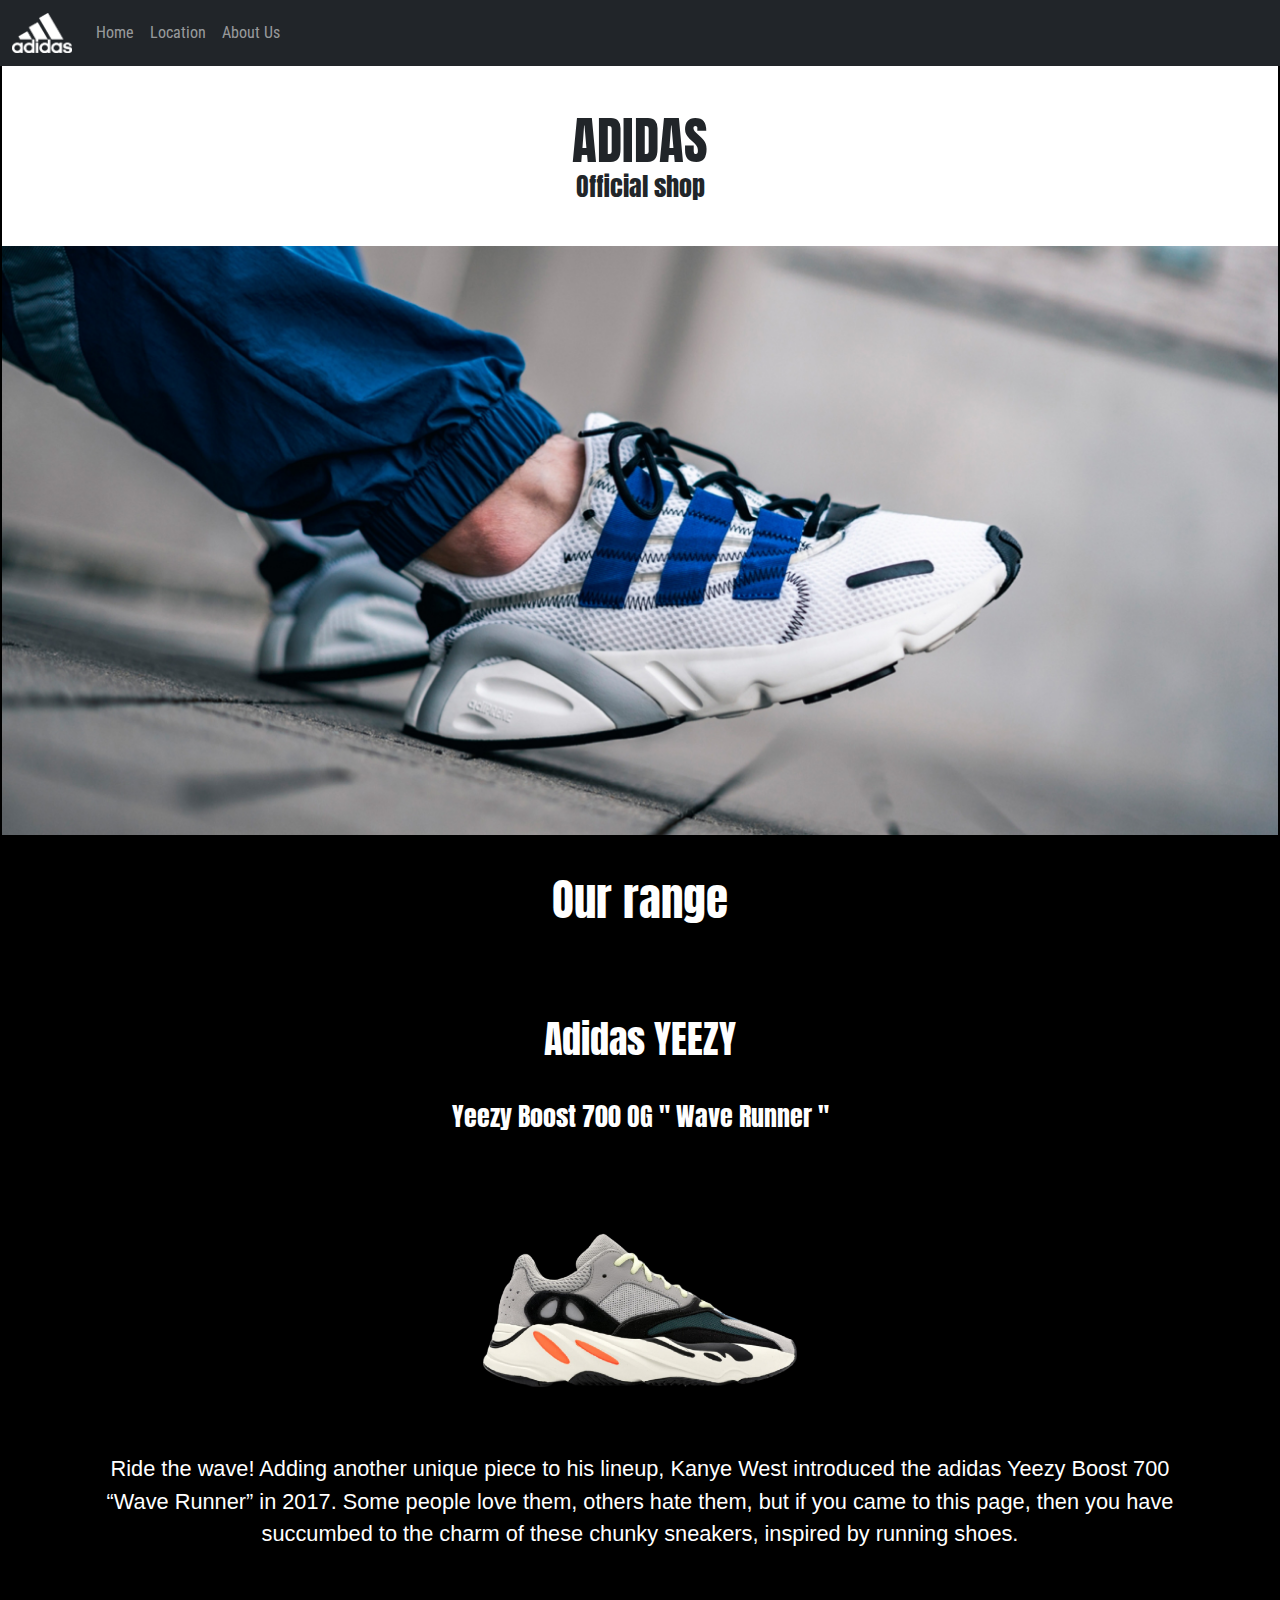
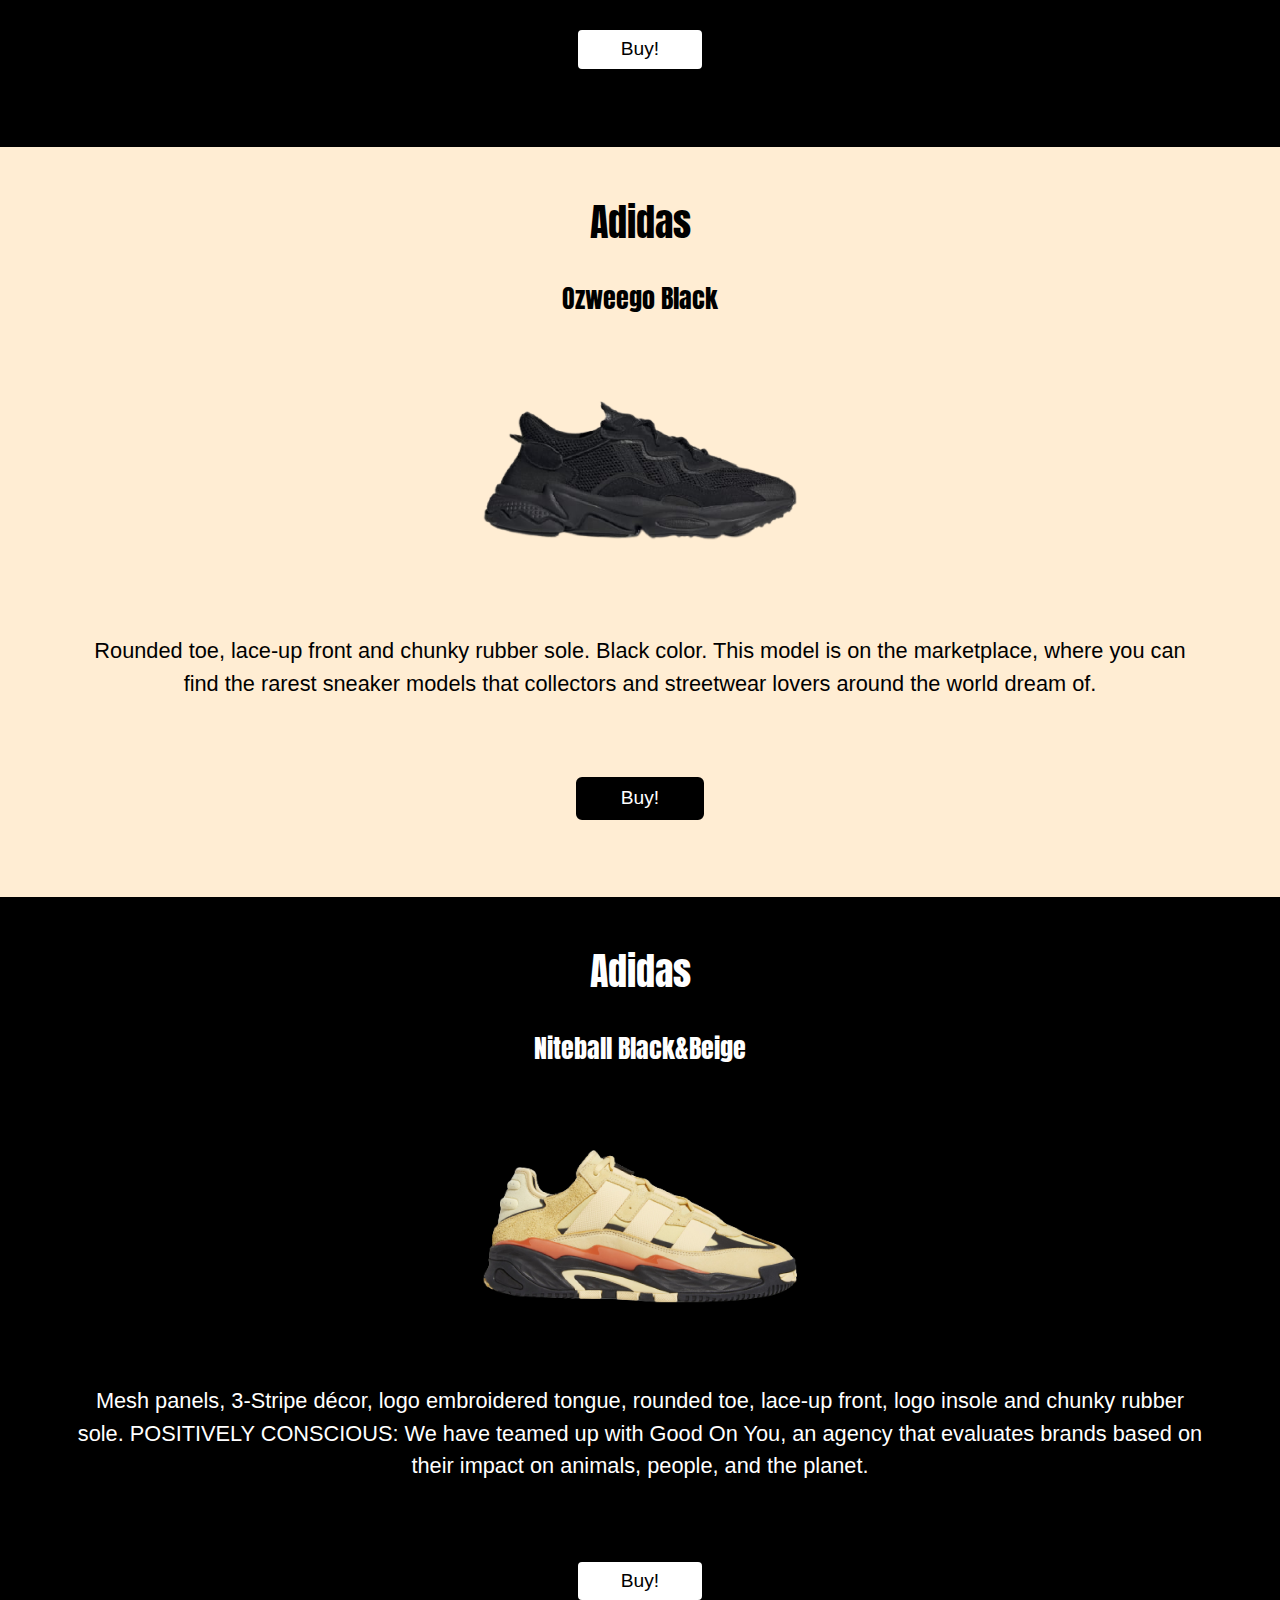
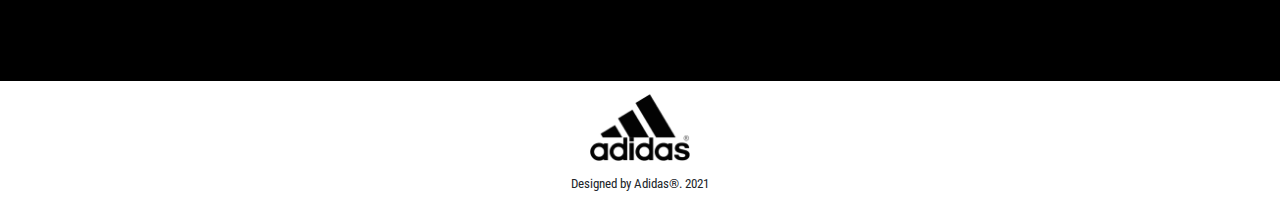
<file: index.html>
<!DOCTYPE html>
<html lang="en">
<head>
	<meta charset="UTF-8">
	<meta name="viewport" content="width=device-width, initial-scale=1.0">
	<link rel="stylesheet" type="text/css" href="styles.css">
	<link href="https://cdn.jsdelivr.net/npm/bootstrap@5.1.2/dist/css/bootstrap.min.css" rel="stylesheet">
	<script src="https://cdn.jsdelivr.net/npm/bootstrap@5.1.2/dist/js/bootstrap.bundle.min.js"></script>
	<link rel="preconnect" href="https://fonts.googleapis.com">
	<link rel="preconnect" href="https://fonts.gstatic.com" crossorigin>
	<link href="https://fonts.googleapis.com/css2?family=Anton&family=Roboto+Condensed&family=Roboto:wght@100&display=swap" rel="stylesheet">

</head>
<body>
<main class="main-container">
	
<!--Навигация-->
	<section class="navigation">
		<nav class="navbar navbar-expand-sm bg-dark navbar-dark sticky-top">
		  <div class="container-fluid">
		    <a class="navbar-brand" href="#"><img src="images/logo1.png" alt="Adidas Logo" style="width:60px;"></a>
		    <button class="navbar-toggler" type="button" data-bs-toggle="collapse" data-bs-target="#collapsibleNavbar">
		      <span class="navbar-toggler-icon"></span>
		    </button>
		    <div class="collapse navbar-collapse" id="collapsibleNavbar">
		      <ul class="navbar-nav">
		        <li class="nav-item">
		          <a class="nav-link" href="index.html">Home</a>
		        </li>
		        <li class="nav-item">
		          <a class="nav-link" href="map.html">Location</a>
		        </li>
		        <li class="nav-item">
		          <a class="nav-link" href="info.html">About Us</a>
		        </li>  
		          </ul>
		    </div>
		  </div>
		</nav>
	</section>

<!--Старт-->
	<section class="startpage">
		<div class="startpage_container">
			<div class="startpage_title">
				<h1>ADIDAS</h1>
				<h2>Official shop</h2>
			</div>
			<div class="startpage_image">
				<img src="images/4 1.png" alt="background image">
			</div>
		</div>
	</section>

<!--Ассортимент-->
		<section class="range">
				<h1>Our range</h1>
			<div class="range_container-yeezy">
				<div class="range_container">
					<h1>Adidas YEEZY</h1>
					<h2>Yeezy Boost 700 OG " Wave Runner "</h2>
					<img src="images/kross1.jpg" alt="Yeezy Img">
					<p>Ride the wave! Adding another unique piece to his lineup, Kanye West introduced the adidas Yeezy Boost 700 “Wave Runner” in 2017. Some people love them, others hate them, but if you came to this page, then you have succumbed to the charm of these chunky sneakers, inspired by running shoes.</p>
					<a href="https://www.adidas.ru/yeezy"><button>Buy!</button></a>
				</div>
			</div>
			<div class="range_container-ozweego">
				<div class="range_item-ozweego">
					<h1>Adidas</h1>
					<h2>Ozweego Black</h2>
					<img src="images/kross2.jpg" alt="Ozweego Img">
					<p>Rounded toe, lace-up front and chunky rubber sole. Black color. This model is on the marketplace, where you can find the rarest sneaker models that collectors and streetwear lovers around the world dream of.</p>
					<a href="https://www.adidas.ru/krossovki-ozweego/EE6999.html"><button>Buy!</button></a>
				</div>
			</div>
			<div class="range_container-niteball">
				<div class="range_container">
					<h1>Adidas</h1>
					<h2>Niteball Black&Beige</h2>
					<img src="images/kross3.jpg" alt="Niteball Img">
					<p>Mesh panels, 3-Stripe décor, logo embroidered tongue, rounded toe, lace-up front, logo insole and chunky rubber sole. POSITIVELY CONSCIOUS: We have teamed up with Good On You, an agency that evaluates brands based on their impact on animals, people, and the planet. </p>
					<a href="https://www.adidas.ru/krossovki-niteball/S24142.html"><button>Buy!</button></a>
				</div>
			</div>
		</section>

<!--Футер-->
	<footer>
		<div class="footer">
			<img src="images/logo1.jpg" alt="Adidas Logo">
			<p>Designed by Adidas®. 2021</p>
		</div>
	</footer>

</main>
</body>
</html>
</file>
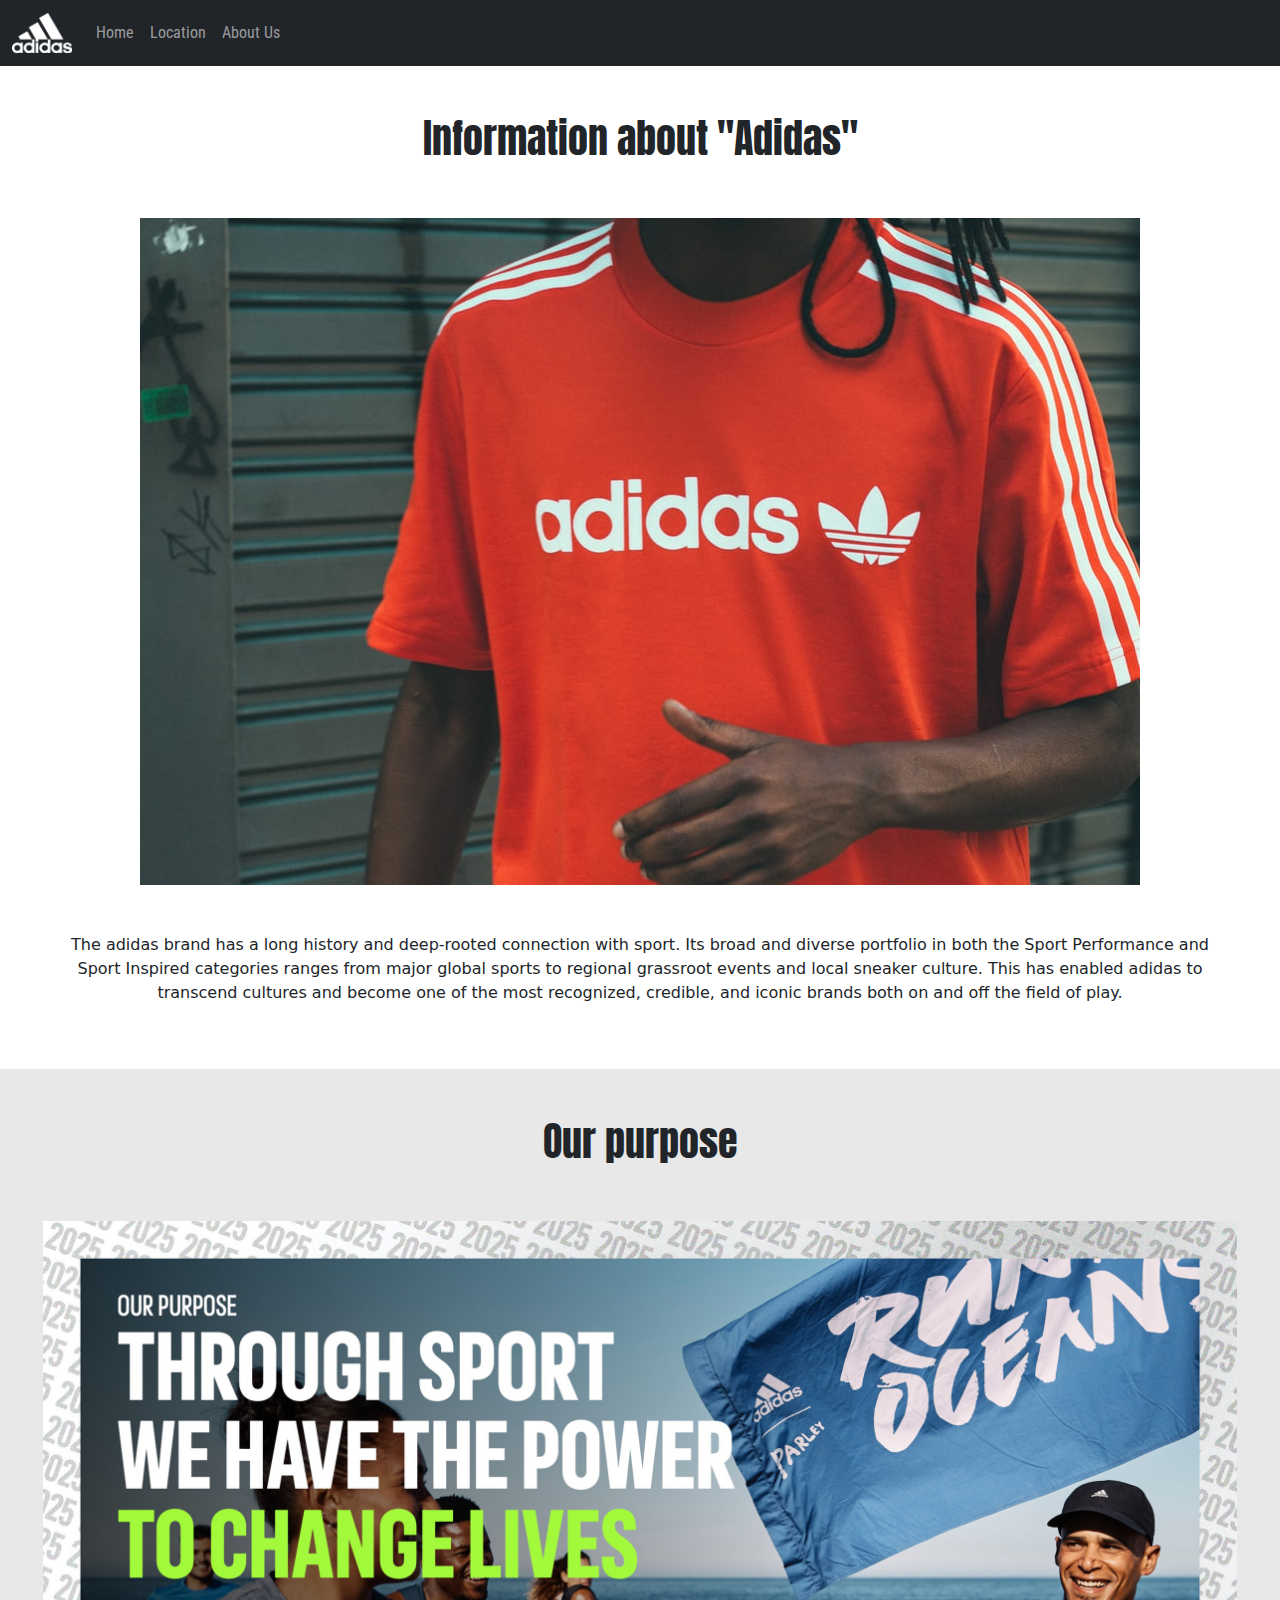
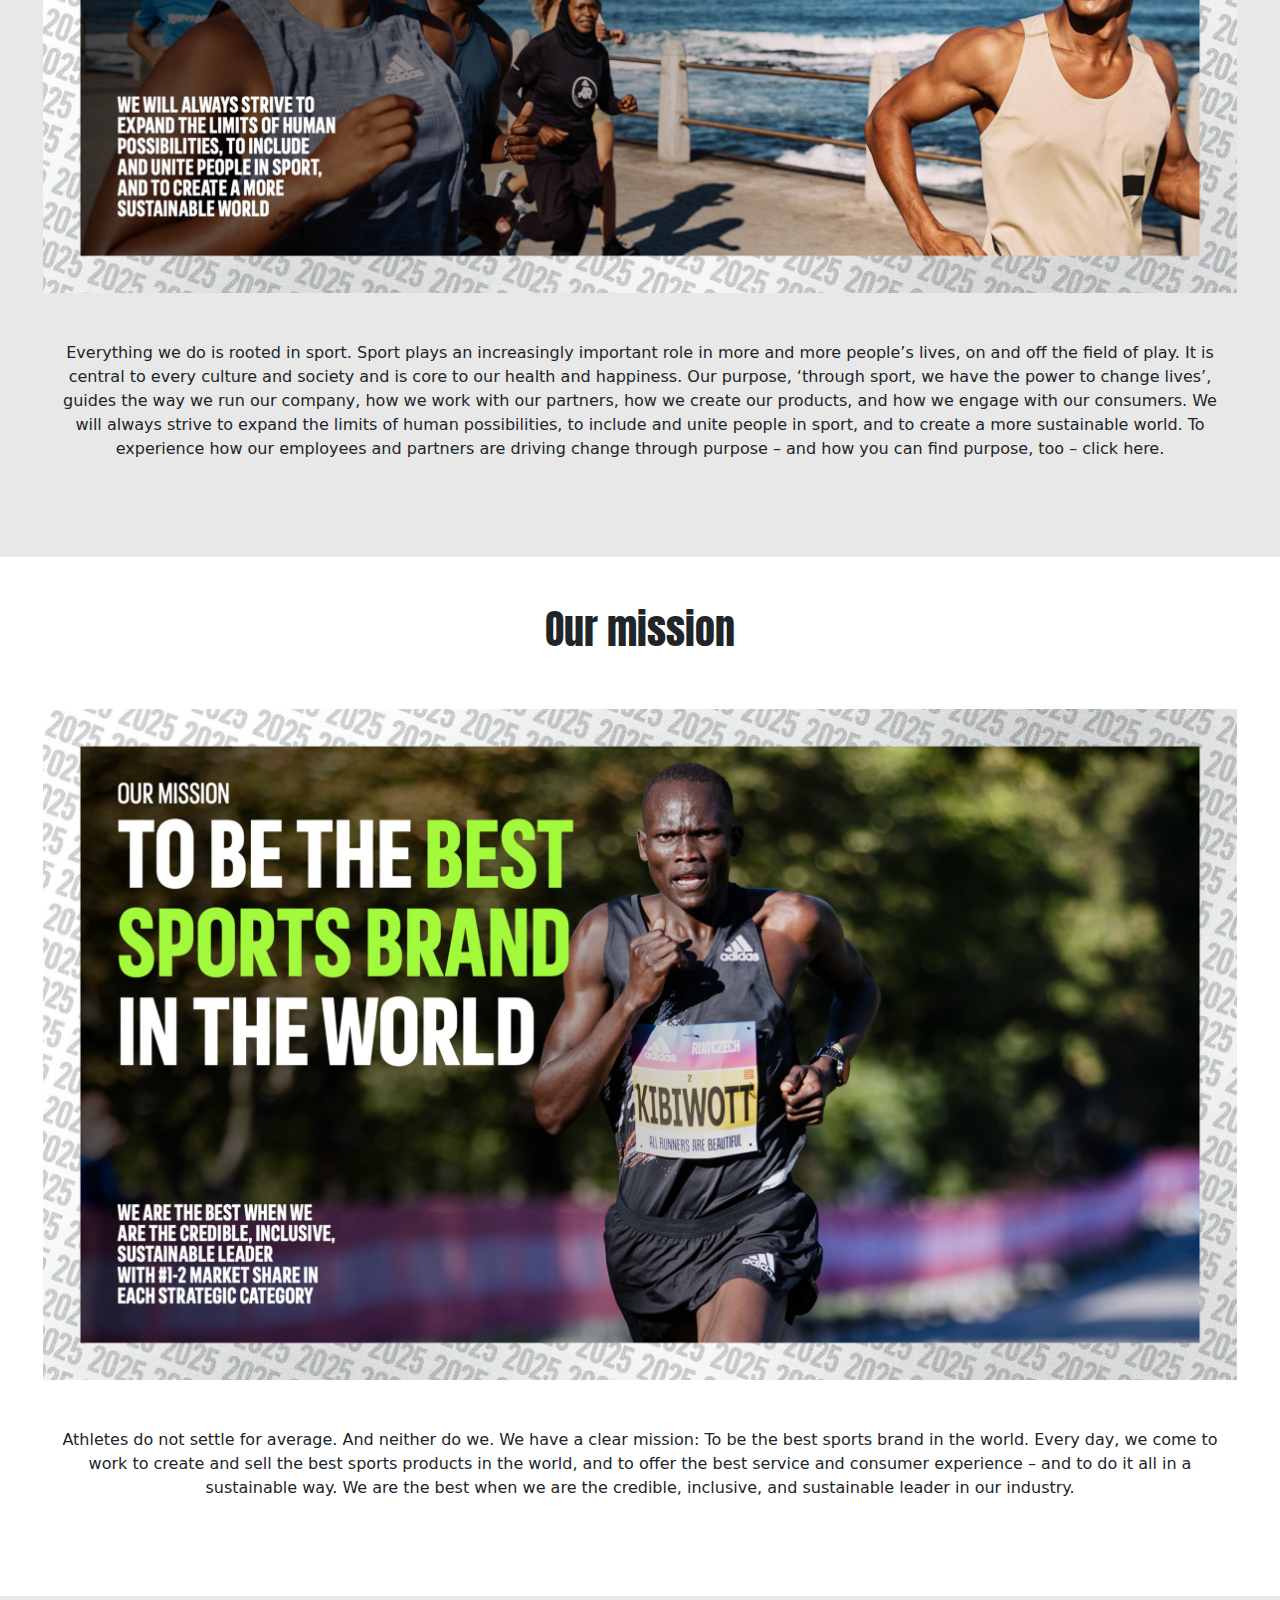
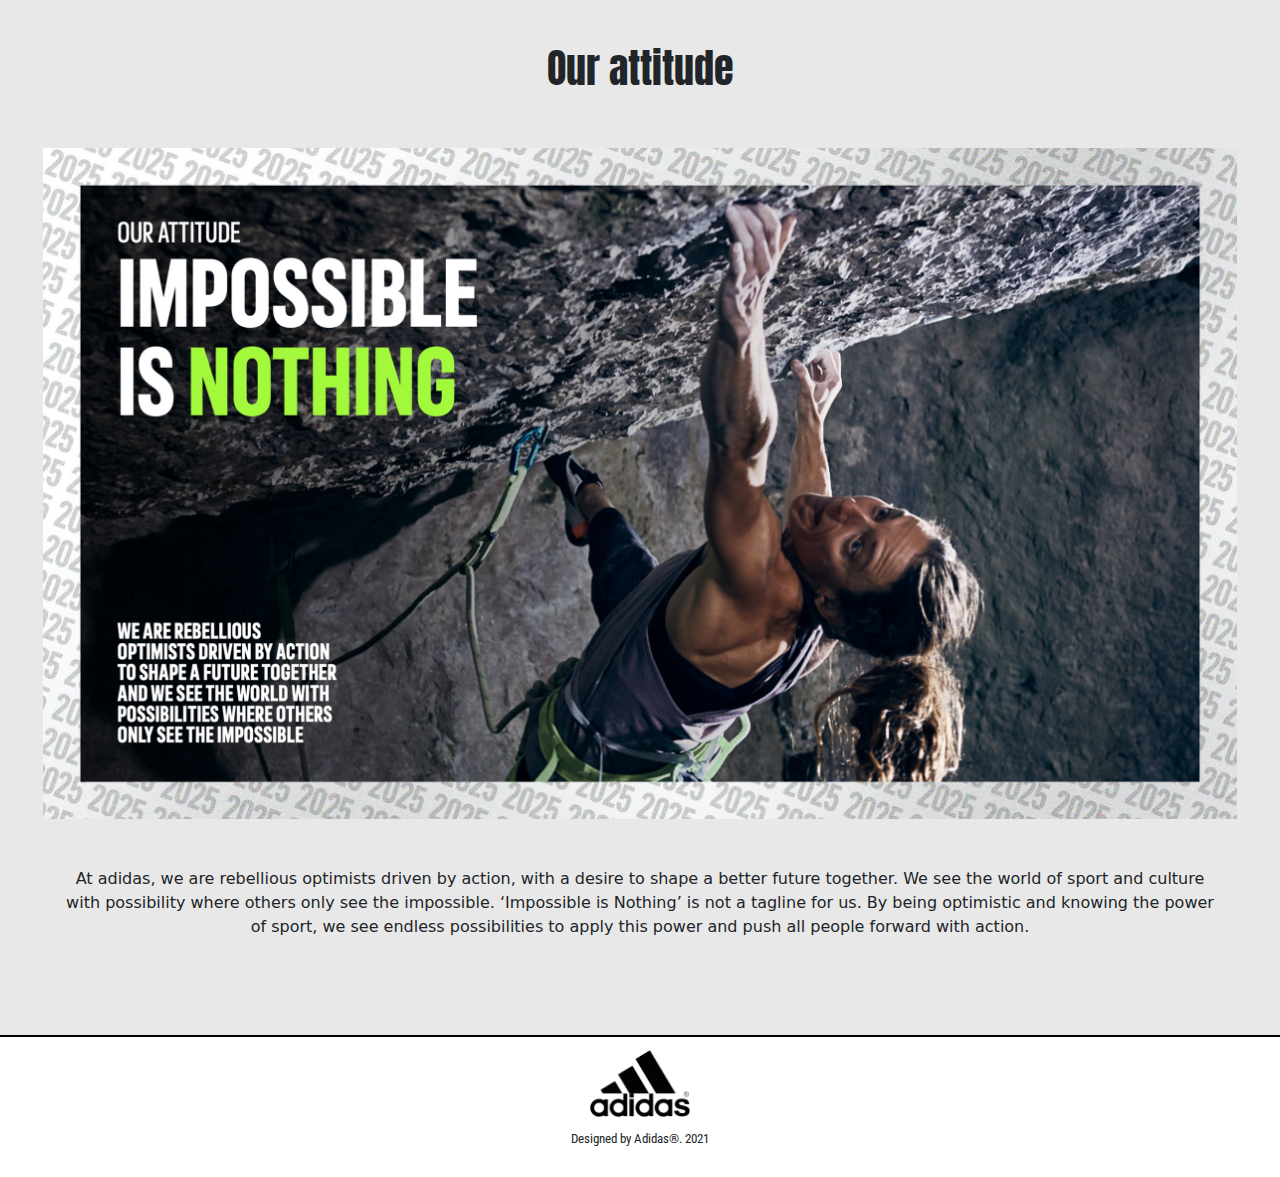
<file: info.html>
<!DOCTYPE html>
<html lang="en">
<head>
	<meta charset="UTF-8">
	<meta name="viewport" content="width=device-width, initial-scale=1.0">
	<link rel="stylesheet" type="text/css" href="styles.css">
	<link href="https://cdn.jsdelivr.net/npm/bootstrap@5.1.2/dist/css/bootstrap.min.css" rel="stylesheet">
	<script src="https://cdn.jsdelivr.net/npm/bootstrap@5.1.2/dist/js/bootstrap.bundle.min.js"></script>
	<link rel="preconnect" href="https://fonts.googleapis.com">
	<link rel="preconnect" href="https://fonts.gstatic.com" crossorigin>
	<link href="https://fonts.googleapis.com/css2?family=Anton&family=Roboto+Condensed&family=Roboto:wght@100&display=swap" rel="stylesheet">
	<title>Document</title>
</head>
<body>
<main class="main-container">

<!--Навигация-->
  <section class="navigation">
	 <nav class="navbar navbar-expand-sm bg-dark navbar-dark sticky-top">
   <div class="container-fluid">
    <a class="navbar-brand" href="#"><img src="images/logo1.png" alt="Adidas Logo" style="width:60px;"></a>
    <button class="navbar-toggler" type="button" data-bs-toggle="collapse" data-bs-target="#collapsibleNavbar">
      <span class="navbar-toggler-icon"></span>
    </button>
    <div class="collapse navbar-collapse" id="collapsibleNavbar">
      <ul class="navbar-nav">
        <li class="nav-item">
          <a class="nav-link" href="index.html">Home</a>
        </li>
        <li class="nav-item">
          <a class="nav-link" href="map.html">Location</a>
        </li>
        <li class="nav-item">
          <a class="nav-link" href="info.html">About Us</a>
        </li>  
      </ul>
    </div>
    </div>
    </nav>
  </section>

<!--Основная информация-->
  <section class="info">
    <div class="container-fluid p-5 text-center">
      <h1>Information about "Adidas"</h1>
      <img class="img-fluid pt-5" src="images/bg3.jpg">
      <p class="pt-5">The adidas brand has a long history and deep-rooted connection with sport. Its broad and diverse portfolio in both the Sport Performance and Sport Inspired categories ranges from major global sports to regional grassroot events  and local sneaker culture. This has enabled adidas to transcend cultures and become one of the most recognized, credible, and iconic brands both on and off the field of play.</p>
    </div>
    <div class="container-fluid text-center pt-5 pb-5" style="background-color: #E8E8E8;">
    <h1>Our purpose</h1>
    <img class="float-none pt-5" style="max-width: 95%; height: auto;" src="images/purpose.jpg">
    <p class="text-center m-5">Everything we do is rooted in sport. Sport plays an increasingly important role in more and more people’s lives, on and off the field of play. It is central to every culture and society and is core to our health and happiness.   

    Our purpose, ‘through sport, we have the power to change lives’, guides the way we run our company, how we work with our partners, how we create our products, and how we engage with our consumers. We will always strive to expand the limits of human possibilities, to include and unite people in sport, and to create a more sustainable world.  

    To experience how our employees and partners are driving change through purpose – and how you can find purpose, too – click here.</p>
    </div>
    <div class="container-fluid text-center pt-5 pb-5" style="background-color: #fff;">
    <h1>Our mission</h1>
    <img class="float-none pt-5" style="max-width: 95%; height: auto;" src="images/mission.jpg">
    <p class="text-center m-5">Athletes do not settle for average. And neither do we. We have a clear mission: To be the best sports brand in the world. Every day, we come to work to create and sell the best sports products in the world, and to offer the best service and consumer experience – and to do it all in a sustainable way. We are the best when we are the credible, inclusive, and sustainable leader in our industry.</p>
    </div>
    <div class="container-fluid text-center pt-5 pb-5" style="background-color: #E8E8E8;">
    <h1>Our attitude</h1>
    <img class="float-none pt-5" style="max-width: 95%; height: auto;" src="images/attitude.jpg">
    <p class="text-center m-5">At adidas, we are rebellious optimists driven by action, with a desire to shape a better future together. We see the world of sport and culture with possibility where others only see the impossible. ‘Impossible is Nothing’ is not a tagline for us. By being optimistic and knowing the power of sport, we see endless possibilities to apply this power and push all people forward with action.</p>
    </div>
  </section>

<!--Футер-->
	<footer>
		<div class="footer">
			<img src="images/logo1.jpg" alt="Adidas Logo">
			<p>Designed by Adidas®. 2021</p>
		</div>
	</footer>

</main>
</body>
</html>
</file>
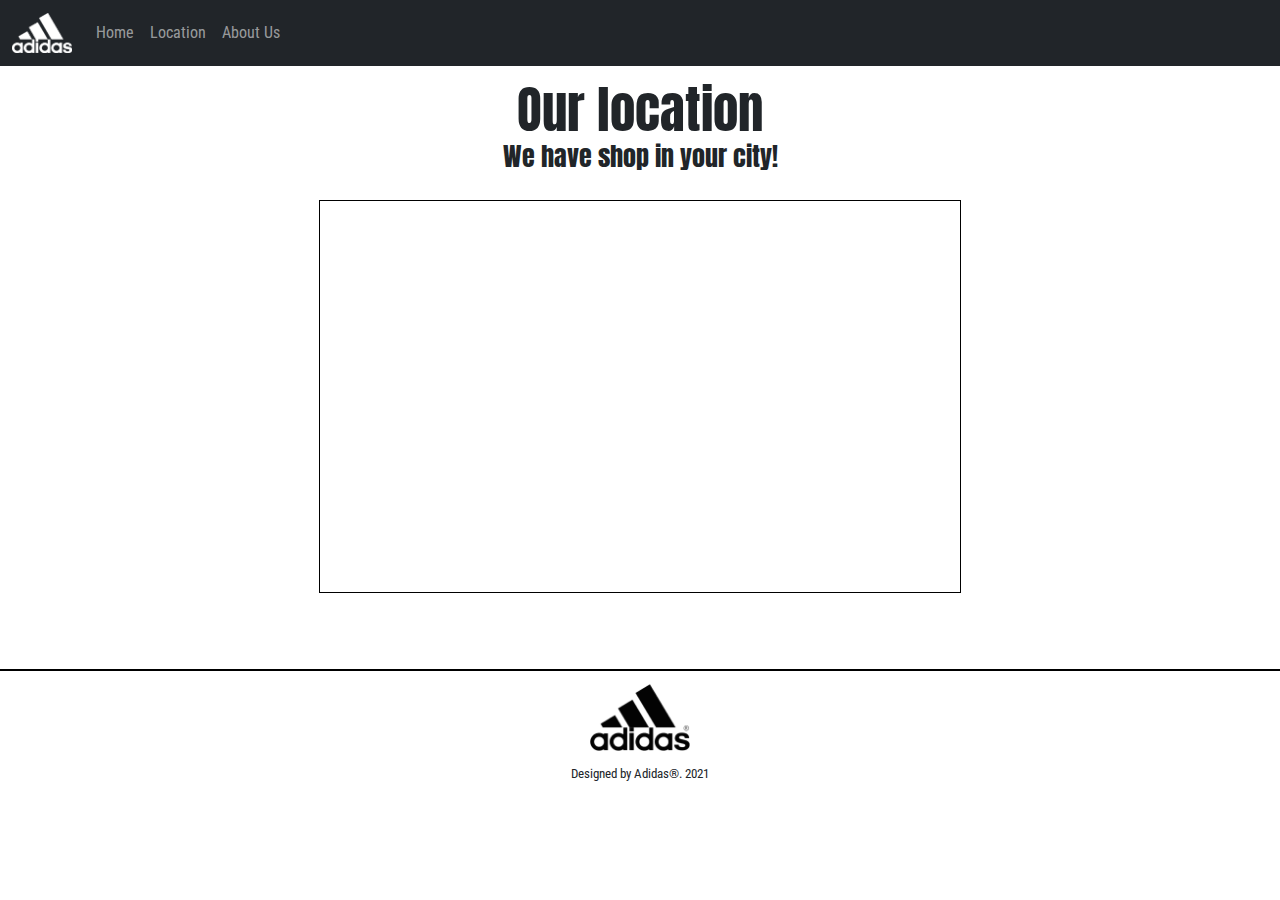
<file: map.html>
<!DOCTYPE html>
<html lang="en">
<head>
	<meta charset="UTF-8">
	<meta name="viewport" content="width=device-width, initial-scale=1.0">
	<link rel="stylesheet" type="text/css" href="styles.css">
	<link href="https://cdn.jsdelivr.net/npm/bootstrap@5.1.2/dist/css/bootstrap.min.css" rel="stylesheet">
	<script src="https://cdn.jsdelivr.net/npm/bootstrap@5.1.2/dist/js/bootstrap.bundle.min.js"></script>
	<link rel="preconnect" href="https://fonts.googleapis.com">
	<link rel="preconnect" href="https://fonts.gstatic.com" crossorigin>
	<link href="https://fonts.googleapis.com/css2?family=Anton&family=Roboto+Condensed&family=Roboto:wght@100&display=swap" rel="stylesheet">
	<title>Document</title>
</head>
<body>
<main class="main-container">
	
<!--Навигация-->
	<section class="navigation">
		<nav class="navbar navbar-expand-sm bg-dark navbar-dark sticky-top">
	  <div class="container-fluid">
	    <a class="navbar-brand" href="#"><img src="images/logo1.png" alt="Adidas Logo" style="width:60px;"></a>
	    <button class="navbar-toggler" type="button" data-bs-toggle="collapse" data-bs-target="#collapsibleNavbar">
	      <span class="navbar-toggler-icon"></span>
	    </button>
	    <div class="collapse navbar-collapse" id="collapsibleNavbar">
	      <ul class="navbar-nav">
	        <li class="nav-item">
	          <a class="nav-link" href="index.html">Home</a>
	        </li>
	        <li class="nav-item">
	          <a class="nav-link" href="map.html">Location</a>
	        </li>
	        <li class="nav-item">
	          <a class="nav-link" href="info.html">About Us</a>
	        </li>  
	      </ul>
	    </div>
	  </div>
		</nav>
	</section>


<!--Карта-->
	<section class="map">
		<div class="map_container">
			<h1>Our location</h1>
			<h2>We have shop in your city!</h2>
			<div class="map_inner">
				<iframe class="map_item" src="https://www.google.com/maps/embed?pb=!1m18!1m12!1m3!1d439.7728039009593!2d24.71963068150331!3d42.14114868447085!2m3!1f0!2f0!3f0!3m2!1i1024!2i768!4f13.1!3m3!1m2!1s0x14acd1d4b0561c67%3A0x5217da570340bda8!2sadidas%20Store%20Plovdiv%2C%20Mall%20Plovdiv!5e0!3m2!1sru!2sde!4v1636393577493!5m2!1sru!2sde" style="border:0;" allowfullscreen="" loading="lazy"></iframe>
			</div>
		</div>
	</section>

<!--Футер-->
	<footer>
		<div class="footer">
			<img src="images/logo1.jpg" alt="Adidas Logo">
			<p>Designed by Adidas®. 2021</p>
		</div>
	</footer>

</main>
</body>
</html>
</file>
<file: styles.css>
*{
	box-sizing: border-box;
}

html{
	display: flex;
	flex-direction: column;
}

body{
	padding: 0;
	margin: 0;
	display: flex;
	flex-direction: column;
	flex: auto;
}

h1{
	font-family: 'Anton', sans-serif;
}

h2{
	font-family: 'Anton', sans-serif;
}

a{
	font-family: 'Roboto Condensed', sans-serif;
}


/*Startpage*/

.startpage{
	margin: 0;
	width: 100%;
	min-width: 320px;
	min-height: 100px;
	display: flex;
	justify-content: center;
	justify-items: center;
}

.startpage_container{
	display: flex;
	flex-direction: column;
	justify-content: center;
	align-self: center;
	justify-items: center;
	margin: 0 auto;
	border-right: 2px solid black;
	border-left: 2px solid black;
}

.startpage_image{
	display: flex;
	flex-direction: column;
	justify-content: center;
	overflow: hidden;
}

.startpage_title{
	display: flex;
	flex-direction: column;
	justify-content: center;
}

.startpage_title h1{
	font-size: 4vw;
	align-self: center;
	margin-bottom: 0;
	margin-top: 3.4vw;
}

.startpage_title h2{
	font-size: 2vw;
	align-self: center;
	margin-top: 0;
	margin-bottom: 3.4vw;
}

.startpage_image img{
	width: 100%;
	height: auto;
	margin: 0;
	align-self: center;
}


/*Range*/
.range{
	background-color: #000;
	width: 100%;
	min-width: 320px;
	padding: 0;
	margin: 0;
	text-align: center;
}

.range h1{
	padding: 3vw;
	margin: 0vw;
	font-size: 3.5vw;
	color: #fff;
}


/*Yeezy*/
.range_container-yeezy{
	background-image: url(images/bg2.jpg);
	background-attachment: fixed;
	margin: 0;
}

.range_container{
	width: 100%;
	padding: 1vw;
	padding-bottom: 6vw;
	margin: 0 auto;
	display: flex;
	flex-direction: column;
	justify-content: center;
	align-items: center;
}

.range_container h1{
	font-size: 3vw;
	color: #fff;
	margin-bottom: 0;
}

.range_container h2{
	font-size: 2vw;
	color: #fff;
	margin-top: 0;
}

.range_container img{
	width: 25%;
	height: auto;
}

.range_container p{
	background-color: rgba(0, 0, 0, 0.3);
	font-family: 'Oswald', sans-serif;
	font-size: 1.7vw;
	color: #fff;
	display: flex;
	flex: auto;
	justify-content: center;
	align-items: center;
	margin: 0;
	margin-bottom: 6vw;
	margin-right: 5vw;
	margin-left: 5vw;
}

.range_container button{
	width: 10vw;
	height: auto;
	background-color: #FFFFFF;
	font-family: 'Oswald', sans-serif;
	font-size: 1.5vw;
	color: #000;
	padding: 5px 25px;
	border: 2px solid black;
	border-radius: 6px;
}

.range_container button:hover {
	background-color: #B5B5B5;
}


/*Ozweego*/
.range_container-ozweego{
	background-color: #FFEDD3;
	margin: 0;
}

.range_item-ozweego{
	width: 100%;
	padding: 1vw;
	padding-bottom: 6vw;
	margin: 0 auto;
	display: flex;
	flex-direction: column;
	justify-content: center;
	align-items: center;
}

.range_item-ozweego h1{
	font-size: 3vw;
	color: #000;
	margin-bottom: 0;
}

.range_item-ozweego h2{
	font-size: 2vw;
	color: #000;
	margin-top: 0;
}

.range_item-ozweego img{
	width: 25%;
	height: auto;
}

.range_item-ozweego p{
	font-family: 'Oswald', sans-serif;
	font-size: 1.7vw;
	color: #000;
	display: flex;
	flex: auto;
	justify-content: center;
	align-items: center;
	margin: 0;
	margin-bottom: 6vw;
	margin-right: 5vw;
	margin-left: 5vw;
}

.range_item-ozweego button{
	width: 10vw;
	height: auto;
	background-color: #000;
	font-family: 'Oswald', sans-serif;
	font-size: 1.5vw;
	color: #fff;
	padding: 5px 25px;
	border: 2px solid black;
	border-radius: 6px;
}

.range_item-ozweego button:hover {
	background-color: #B5B5B5;
	color: #000;
}


/*Niteball*/
.range_container-niteball{
	background-image: url(images/bg2.jpg);
	background-attachment: fixed;
	margin: 0;
}

.range_container button:hover {
	background-color: #B5B5B5;
}


/*Footer*/
.footer{
	width: 100%;
	height: auto;
	background-color: #fff;
	display: flex;
	flex-direction: column;
	flex: auto;
	justify-content: center;
	align-items: center;
	padding: 1vw;
	border-top: 2px solid black;
}

.footer_map{
	background-color: #000;
}

.footer img{
	width: 8%;
	height: auto;
}

.footer p{
	margin-top: 1vw;
	font-family: 'Roboto Condensed', sans-serif;
	font-size: 1vw;
}

/*Map*/
.map{
	display: flex;
	flex-direction: column;
	justify-content: center;
	margin-bottom: 6vw;
}

.map_container{
	display: flex;
	flex-direction: column;
	justify-content: center;
	align-items: center;
}

.map_container h1{
	font-size: 4vw;
	margin-bottom: 0;
	margin-top: 1vw;
}

.map_container h2{
	font-size: 2vw;
	align-self: center;
	margin-top: 0;
	margin-bottom: 1.2vw;
}

.map_inner{
	margin-top: 1vw;
	border: 1px solid black;
}

.map_item{
	width: 50vw;
	height: 30vw;
}

@media screen and (max-width: 768px){
 /*Startpage*/
	.startpage_title h1{
		font-size: 7vw;
	}

	.startpage_title h2{
		font-size: 5vw;
	}

	.range h1{
		font-size: 5vw;
	}


 /*Yeezy*/
	.range_container h1{
		font-size: 5vw;
	}

	.range_container h2{
		font-size: 4vw;
	}

	.range_container img{
		width: 40%;
	}

	.range_container p{
		font-size: 3vw;
	}

	.range_container button{
	font-size: 8vw;
	width: 30vw;
	height: auto;
	}


 /*Ozweego*/
	.range_item-ozweego h1{
		font-size: 5vw;
	}

	.range_item-ozweego h2{
		font-size: 4vw;
	}

	.range_item-ozweego img{
		width: 40%;
	}

	.range_item-ozweego p{
		font-size: 3vw;
	}

	.range_item-ozweego button{
	font-size: 8vw;
	width: 30vw;
	height: auto;
	}

 /*Map*/
 	.map_container h1{
 		font-size: 5vw;
 	}

 	.map_container h2{
 		font-size: 4vw;
 	}

 	.map_item{
 		width: 75vw;
 		height: 55vw;
 	}

 /*Footer*/
 	.footer img{
 		width: 12%;
 	}

 	.footer p{
 		font-size: 2vw;
 	}
}
@media screen and (max-width: 425px){
 /*Startpage*/
	.startpage_container{
		width: 100%;
	}

	.startpage_title h1{
		font-size: 15vw;
	}

	.startpage_title h2{
		font-size: 11vw;
	}

	.startpage_image img{
		align-self: center;
	}

	.range h1{
		font-size: 6vw;
	}


 /*Yeezy*/
	.range_container h1{
		font-size: 6vw;
	}

	.range_container h2{
		font-size: 5vw;
	}

	.range_container img{
		width: 50%;
	}

	.range_container p{
		font-size: 5vw;
	}


 /*Ozweego*/
	.range_item-ozweego h1{
		font-size: 6vw;
	}

	.range_item-ozweego h2{
		font-size: 5vw;
	}

	.range_item-ozweego img{
		width: 50%;
	}

	.range_item-ozweego p{
		font-size: 5vw;
	}

 /*Map*/
 	.map{
 		margin-bottom: 50vw;
 	}

 	.map_container h1{
 		font-size: 8vw;
 	}

 	.map_container h2{
 		font-size: 7vw;
 	}

 	.map_item{
 		width: 75vw;
 		height: 90vw;
 	}


 /*Footer*/
	.footer img{
 		width: 15%;
 	}

 	.footer p{
 		font-size: 2.5vw;
 	}
}
</file>
